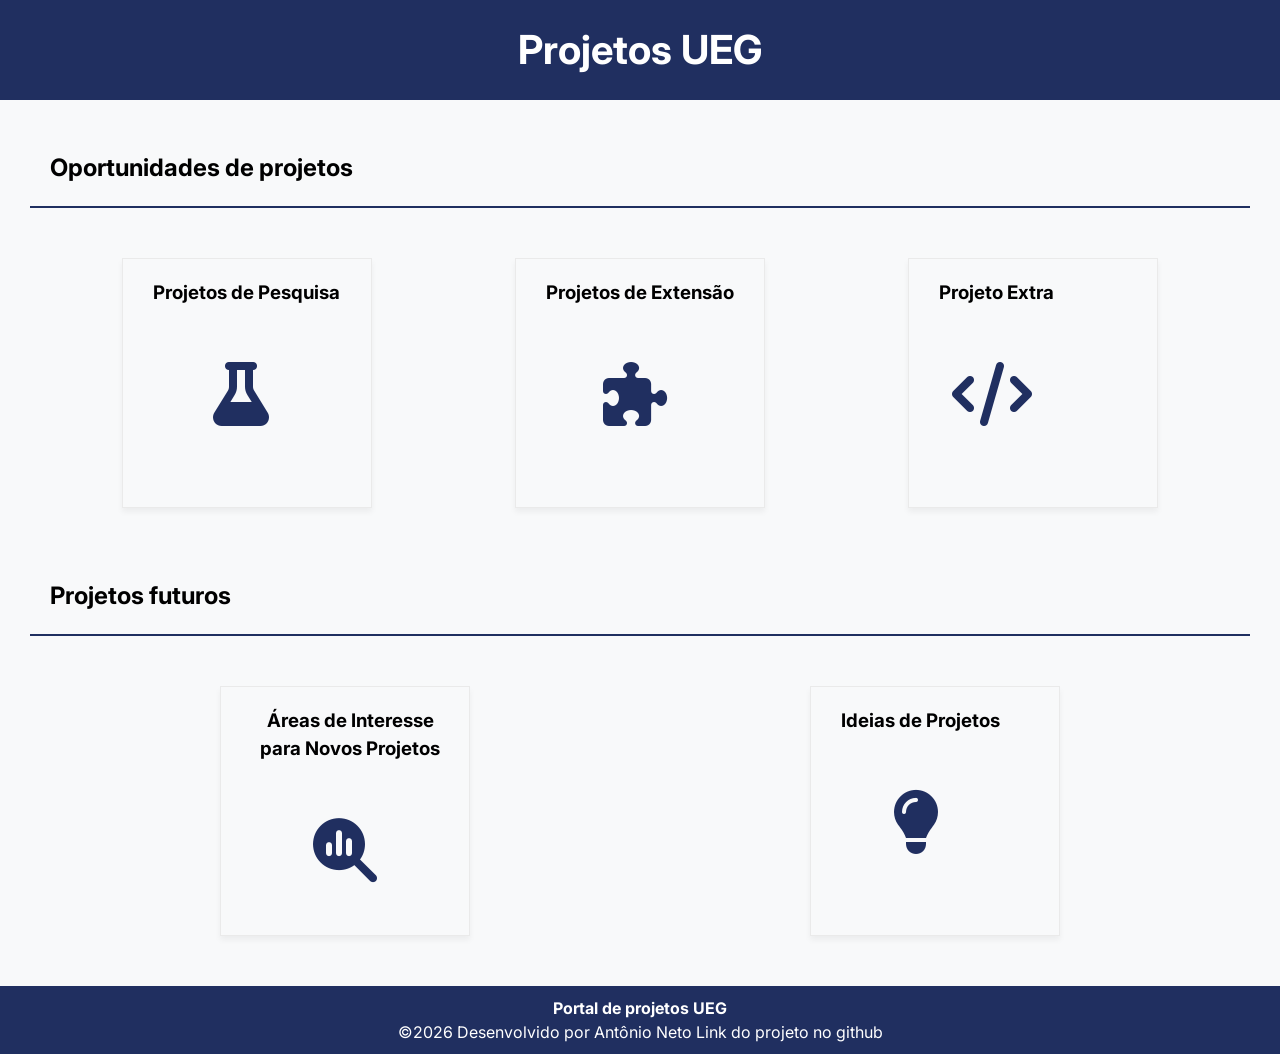
<file: index.html>
<!DOCTYPE html>
<html lang="pt-br">

<head>
    <meta charset="UTF-8">
    <meta name="viewport" content="width=device-width, initial-scale=1.0">
    <title>Portal projetos UEG UnU Itaberaí</title>
    <link rel="stylesheet" href="styles.css">
    <link href="https://fonts.googleapis.com/css2?family=Inter:wght@400;600;700&display=swap" rel="stylesheet">
    <link rel="stylesheet" href="https://cdnjs.cloudflare.com/ajax/libs/font-awesome/6.5.1/css/all.min.css">
</head>
<header>
    <div class="cabecalho">
        <h1> <a href="index.html"><span>Projetos UEG</span></a></h1>
    </div>
</header>

<body>
    <h2 class="subtitulo">Oportunidades de projetos</h2>
    <ul class="lista_de_projetos">
        <li class="projeto">
            <a href="./paginas/pagina1.html">
                <h3>Projetos de Pesquisa</h3>
                <i class="fa-solid fa-flask icone"></i>
            </a>
        </li>
        <li class="projeto">
            <a href="./paginas/pagina2.html">
                <h3>Projetos de Extensão</h3>
                <i class="fa-solid fa-puzzle-piece icone"></i>
            </a>
        </li>
        <li class="projeto">
            <a href="./paginas/pagina3.html">
                <h3>Projeto Extra </h3>
                <i class="fa-solid fa-code icone"></i>
            </a>
        </li>
    </ul>
    <h2 class="subtitulo">Projetos futuros</h2>
    <ul class="lista_de_projetos">
        <li class="projeto">
            <a href="paginas/pagina4.html">
                <h3>Áreas de Interesse para Novos Projetos
                </h3>
                <i class="fa-solid fa-magnifying-glass-chart icone"></i>
            </a>
        </li>
        <li class="projeto">
            <a href="paginas/pagina5.html">
                <h3>Ideias de Projetos</h3>
                <i class="fa-solid fa-lightbulb icone"></i>
            </a>
        </li>
    </ul>
</body>
<footer>
    <div class="rodape">
        <h4>Portal de projetos UEG</h4>
        <div>&copy;2026 Desenvolvido por Antônio Neto <a href="https://github.com/AntonioBMesquita/Projeto-Portal-UEG"
                target="_blank" rel="noopener"><span>Link do projeto no github</span></a>
        </div>
    </div>
</footer>

</html>
</file>
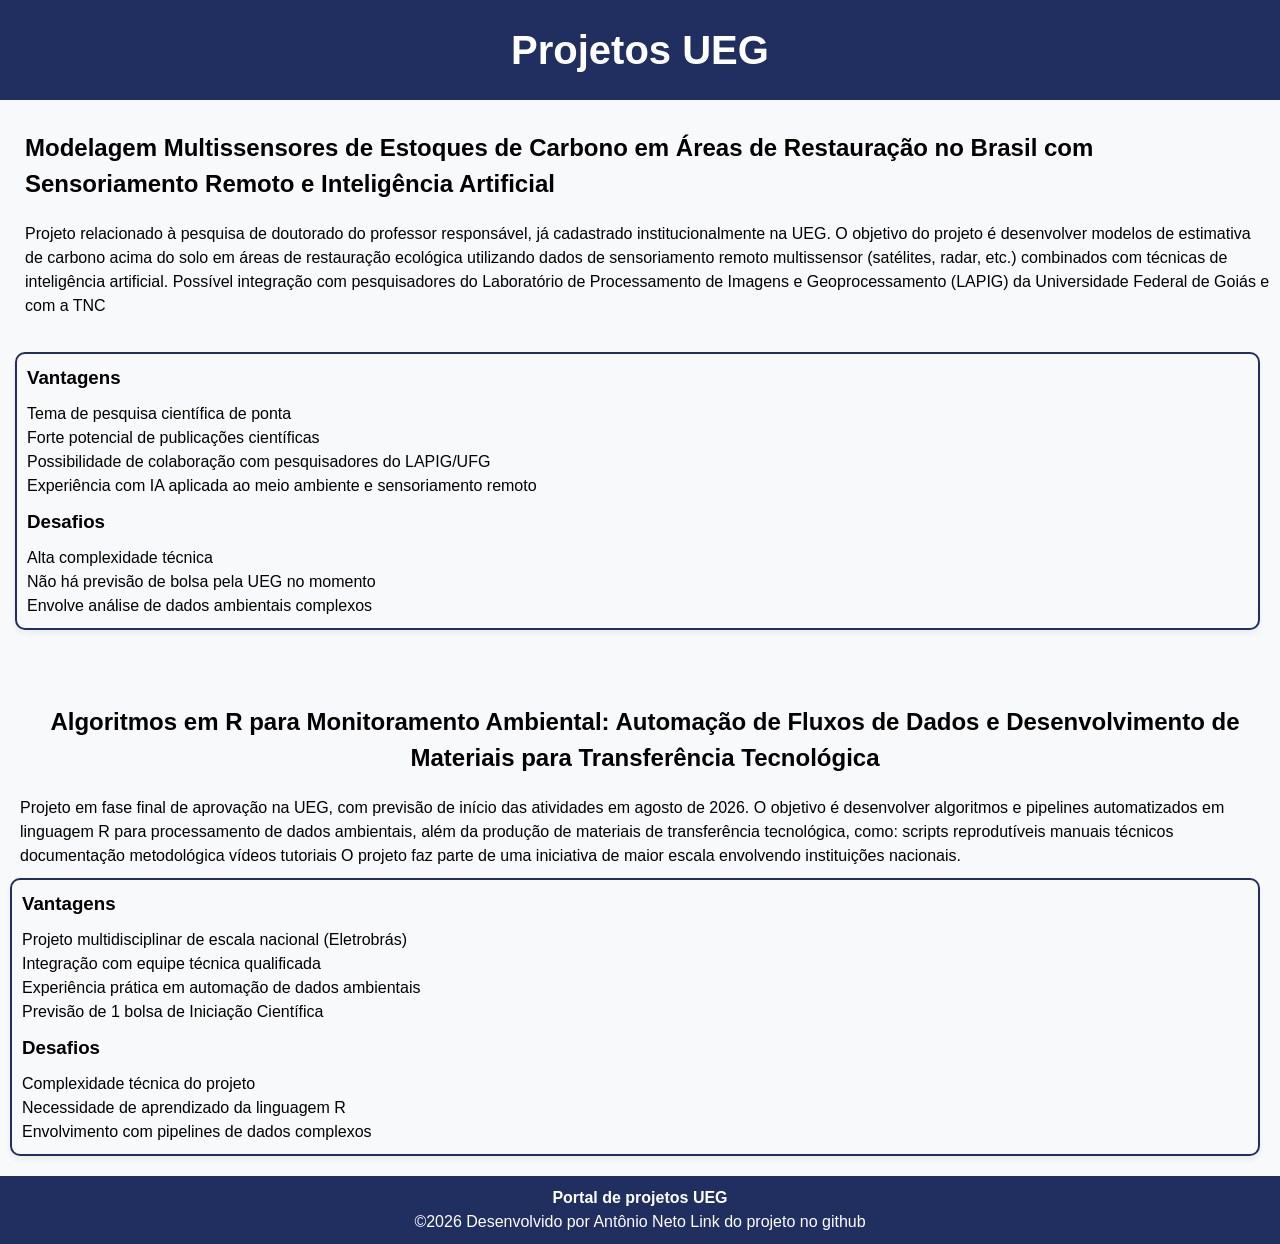
<file: paginas/pagina1.html>
<!DOCTYPE html>
<html lang="pt-br">

<head>
    <meta charset="UTF-8">
    <meta name="viewport" content="width=device-width, initial-scale=1.0">
    <title>Projetos de Pesquisa</title>
    <link rel="stylesheet" href="../styles.css">
    <link rel="stylesheet" href="../paginas.css">
</head>
<header class="cabecalho">
    <h1> <a href="../index.html"><span>Projetos UEG</span></a> </h1>
</header>

<body>
    <div class="projeto1">
        <h2>Modelagem Multissensores de Estoques de Carbono em Áreas de Restauração no Brasil com Sensoriamento Remoto e
            Inteligência Artificial</h2>
        <p class="conteudo"> Projeto relacionado à pesquisa de doutorado do professor responsável, já cadastrado
            institucionalmente na
            UEG.
            O objetivo do projeto é desenvolver modelos de estimativa de carbono acima do solo em áreas de restauração
            ecológica utilizando dados de sensoriamento remoto multissensor (satélites, radar, etc.) combinados com
            técnicas
            de inteligência artificial.
            Possível integração com pesquisadores do Laboratório de Processamento de Imagens e Geoprocessamento (LAPIG)
            da
            Universidade Federal de Goiás e com a TNC </p>
        <br>
        <div class="vantagens-desafios">
            <h3> Vantagens</h3>
            <ul class="vantagens">
                <li>Tema de pesquisa científica de ponta</li>
                <li>Forte potencial de publicações científicas</li>
                <li>Possibilidade de colaboração com pesquisadores do LAPIG/UFG</li>
                <li>Experiência com IA aplicada ao meio ambiente e sensoriamento remoto</li>
            </ul>

            <h3>Desafios</h3>
            <ul class="desafios">
                <li> Alta complexidade técnica</li>
                <li>Não há previsão de bolsa pela UEG no momento</li>
                <li>Envolve análise de dados ambientais complexos</li>
        </div>
        </ul>
    </div>
    <br>
    <div class="projeto2">
        <h2> Algoritmos em R para Monitoramento Ambiental: Automação de Fluxos de Dados e Desenvolvimento de Materiais
            para Transferência Tecnológica</h2>
        <p class="conteudo">Projeto em fase final de aprovação na UEG, com previsão de início das atividades em agosto
            de 2026.
            O objetivo é desenvolver algoritmos e pipelines automatizados em linguagem R para processamento de dados
            ambientais, além da produção de materiais de transferência tecnológica, como:
            scripts reprodutíveis
            manuais técnicos
            documentação metodológica
            vídeos tutoriais
            O projeto faz parte de uma iniciativa de maior escala envolvendo instituições nacionais.
        </p>
        <div class="vantagens-desafios">
            <h3>Vantagens</h3>
            <ul class="vantagens">
                <li>Projeto multidisciplinar de escala nacional (Eletrobrás)</li>
                <li>Integração com equipe técnica qualificada</li>
                <li>Experiência prática em automação de dados ambientais</li>
                <li>Previsão de 1 bolsa de Iniciação Científica</li>
            </ul>
            <h3>Desafios</h3>
            <ul class="desafios">
                <li>Complexidade técnica do projeto</li>
                <li>Necessidade de aprendizado da linguagem R</li>
                <li>Envolvimento com pipelines de dados complexos</li>
            </ul>
        </div>
    </div>
</body>
<footer>
    <div class="rodape">
        <h4>Portal de projetos UEG</h4>
        <div>&copy;2026 Desenvolvido por Antônio Neto <a href="https://github.com/AntonioBMesquita/Projeto-Portal-UEG"
                target="_blank" rel="noopener"><span>Link do projeto no github</span></a>
        </div>
    </div>
</footer>

</html>
</file>
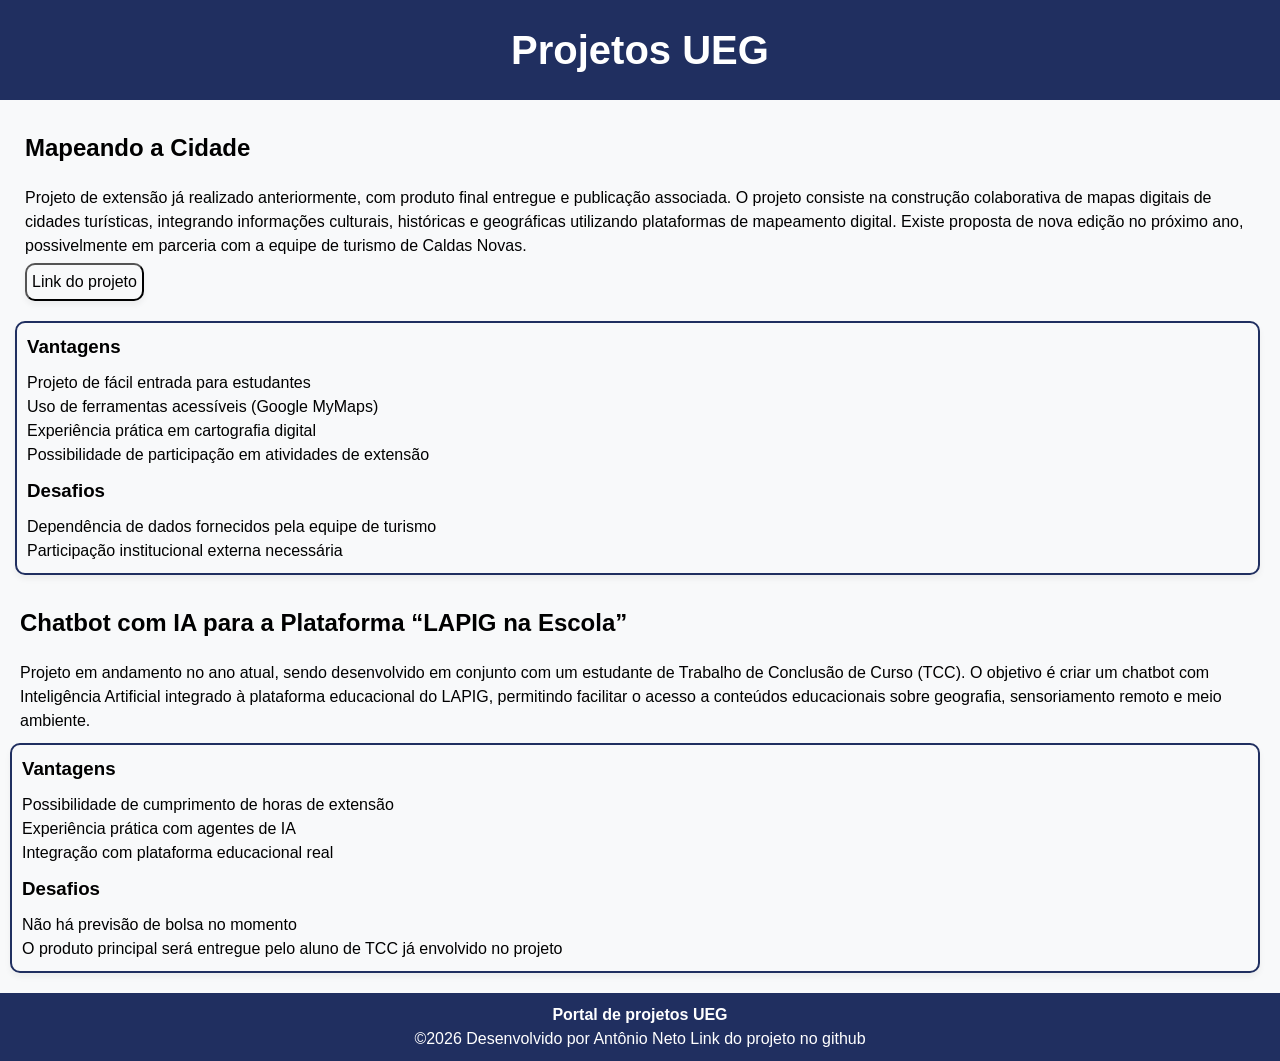
<file: paginas/pagina2.html>
<!DOCTYPE html>
<html lang="pt-br">

<head>
    <meta charset="UTF-8">
    <meta name="viewport" content="width=device-width, initial-scale=1.0">
    <title>Projetos de Pesquisa</title>
    <link rel="stylesheet" href="../styles.css">
    <link rel="stylesheet" href="../paginas.css">
</head>
<header class="cabecalho">
    <h1><a href="../index.html"><span>Projetos UEG</span></a></h1>
</header>

<body>
    <div class="projeto1">
        <h2>Mapeando a Cidade</h2>
        <p class="conteudo">Projeto de extensão já realizado anteriormente, com produto final entregue e publicação
            associada.
            O projeto consiste na construção colaborativa de mapas digitais de cidades turísticas, integrando
            informações
            culturais, históricas e geográficas utilizando plataformas de mapeamento digital.
            Existe proposta de nova edição no próximo ano, possivelmente em parceria com a equipe de turismo de Caldas
            Novas. <br>
            <a href="https://www.ueg.br/mapeando-a-cidade/" target="_blank" rel="noopener"><button class="botao">Link do
                    projeto</button></a>
        </p>
        <div class="vantagens-desafios">
            <h3>Vantagens</h3>
            <ul class="vantagens">
                <li>Projeto de fácil entrada para estudantes</li>
                <li>Uso de ferramentas acessíveis (Google MyMaps)</li>
                <li>Experiência prática em cartografia digital</li>
                <li> Possibilidade de participação em atividades de extensão</li>
            </ul>
            <h3>Desafios</h3>
            <ul class="desafios">
                <li>Dependência de dados fornecidos pela equipe de turismo</li>
                <li>Participação institucional externa necessária</li>
            </ul>
        </div>
    </div>
    <div class="projeto2">
        <h2> Chatbot com IA para a Plataforma “LAPIG na Escola”</h2>
        <p class="conteudo">Projeto em andamento no ano atual, sendo desenvolvido em conjunto com um estudante de
            Trabalho de Conclusão
            de
            Curso
            (TCC).
            O objetivo é criar um chatbot com Inteligência Artificial integrado à plataforma educacional do LAPIG,
            permitindo
            facilitar o acesso a conteúdos educacionais sobre geografia, sensoriamento remoto e meio ambiente.</p>
        <div class="vantagens-desafios">
            <h3>Vantagens</h3>
            <ul class="vantagens">
                <li>Possibilidade de cumprimento de horas de extensão</li>
                <li>Experiência prática com agentes de IA</li>
                <li>Integração com plataforma educacional real</li>
            </ul>
            <h3>Desafios</h3>
            <ul class="desafios">
                <li> Não há previsão de bolsa no momento</li>
                <li>O produto principal será entregue pelo aluno de TCC já envolvido no projeto</li>
            </ul>
        </div>
    </div>
</body>
<footer>
    <div class="rodape">
        <h4>Portal de projetos UEG</h4>
        <div>&copy;2026 Desenvolvido por Antônio Neto <a href="https://github.com/AntonioBMesquita/Projeto-Portal-UEG"
                target="_blank" rel="noopener"><span>Link do projeto no github</span></a>
        </div>
    </div>
</footer>

</html>
</file>
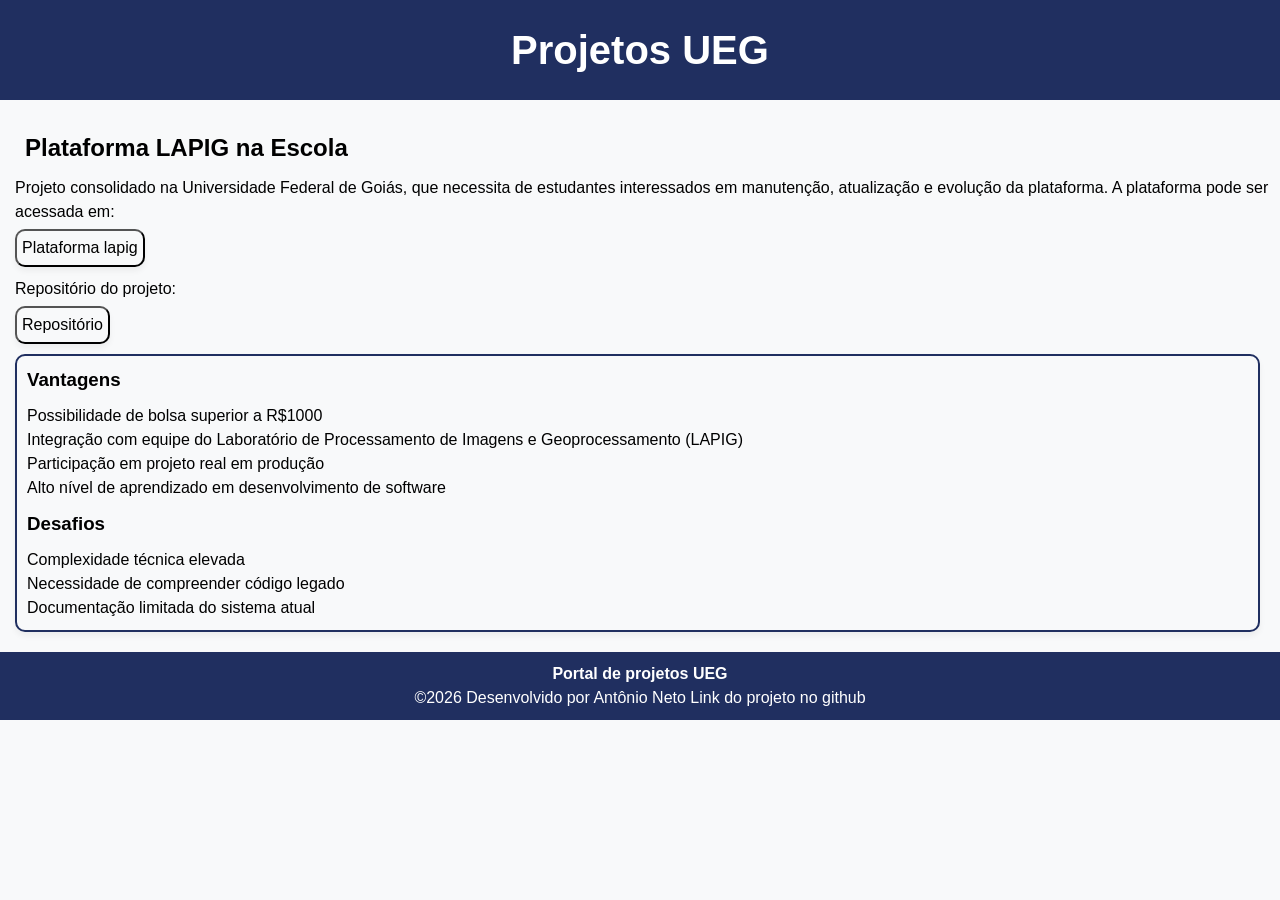
<file: paginas/pagina3.html>
<!DOCTYPE html>
<html lang="pt-br">

<head>
    <meta charset="UTF-8">
    <meta name="viewport" content="width=device-width, initial-scale=1.0">
    <title>Projetos de Pesquisa</title>
    <link rel="stylesheet" href="../styles.css">
    <link rel="stylesheet" href="../paginas.css">
</head>
<header class="cabecalho">
    <h1><a href="../index.html"><span>Projetos UEG</span></a></h1>
</header>

<body>
    <div class="projeto1">
        <h2>Plataforma LAPIG na Escola</h2>
        Projeto consolidado na Universidade Federal de Goiás, que necessita de estudantes interessados em manutenção,
        atualização e evolução da plataforma.
        A plataforma pode ser acessada em:
        <a href="https://escola.lapig.iesa.ufg.br/"><button class="botao">Plataforma lapig</button></a>
        Repositório do projeto: <a href="https://github.com/lapig-ufg/LapigEscola"> <button
                class="botao">Repositório</button></a>

        <div class="vantagens-desafios">
            <h3>Vantagens</h3>
            <ul class="vantagens">
                <li>Possibilidade de bolsa superior a R$1000</li>
                <li>Integração com equipe do Laboratório de Processamento de Imagens e Geoprocessamento (LAPIG)</li>
                <li>Participação em projeto real em produção</li>
                <li>Alto nível de aprendizado em desenvolvimento de software</li>
            </ul>
            <h3>Desafios</h3>
            <ul class="desafios">
                <li>Complexidade técnica elevada</li>
                <li>Necessidade de compreender código legado</li>
                <li>Documentação limitada do sistema atual</li>
            </ul>
        </div>
    </div>
</body>
<footer>
    <div class="rodape">
        <h4>Portal de projetos UEG</h4>
        <div>&copy;2026 Desenvolvido por Antônio Neto <a href="https://github.com/AntonioBMesquita/Projeto-Portal-UEG"
                target="_blank" rel="noopener"><span>Link do projeto no github</span></a>
        </div>
    </div>
</footer>

</html>
</file>
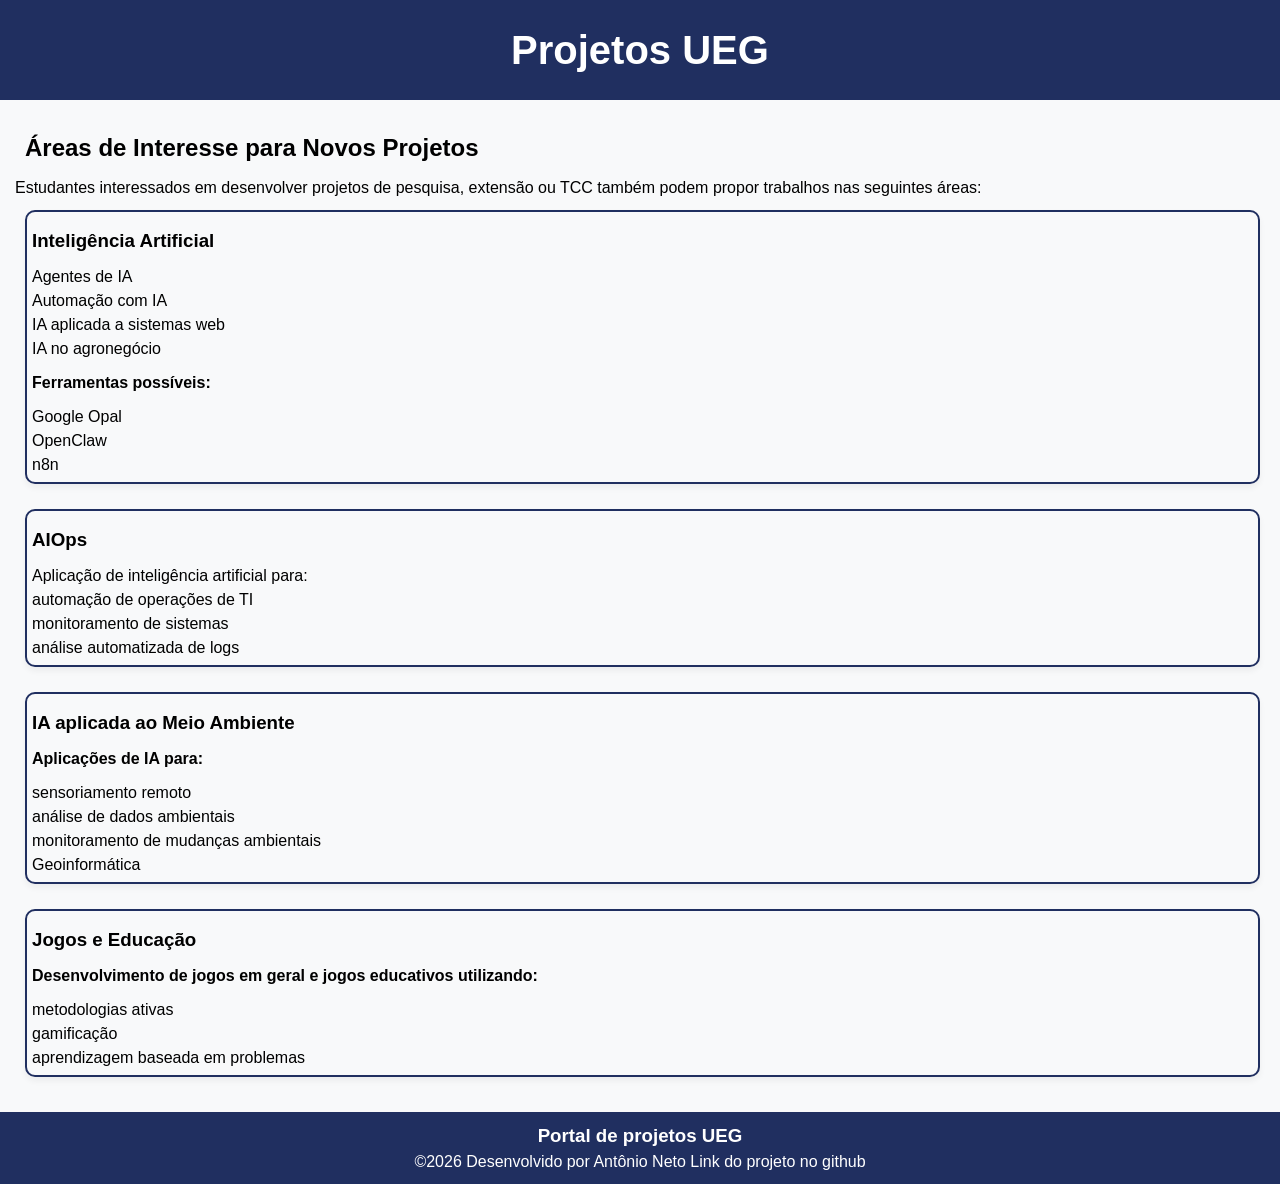
<file: paginas/pagina4.html>
<!DOCTYPE html>
<html lang="pt-br">

<head>
    <meta charset="UTF-8">
    <meta name="viewport" content="width=device-width, initial-scale=1.0">
    <title>Projetos de Pesquisa</title>
    <link rel="stylesheet" href="../styles.css">
    <link rel="stylesheet" href="../paginas.css">
</head>
<header class="cabecalho">
    <h1><a href="../index.html"><span>Projetos UEG</span></a></h1>
</header>

<body>
    <div class="projeto1">
        <h2>Áreas de Interesse para Novos Projetos</h2>
        <p></p>Estudantes interessados em desenvolver projetos de pesquisa, extensão ou TCC também podem propor
        trabalhos nas
        seguintes áreas:</p>
        <div class="conteudos">
            <h3>Inteligência Artificial</h3>
            <ul>
                <li>Agentes de IA</li>
                <li>Automação com IA</li>
                <li>IA aplicada a sistemas web</li>
                <li>IA no agronegócio</li>
            </ul>
            <h4>Ferramentas possíveis:</h4>
            <ul>
                <li>Google Opal</li>
                <li>OpenClaw</li>
                <li>n8n</li>
            </ul>
        </div>
        <div class="conteudos">
            <h3>AIOps</h3>
            Aplicação de inteligência artificial para:
            <ul>
                <li>automação de operações de TI</li>
                <li>monitoramento de sistemas</li>
                <li>análise automatizada de logs</li>
            </ul>
        </div>
        <div class="conteudos">
            <h3>IA aplicada ao Meio Ambiente</h3>
            <h4>Aplicações de IA para:</h4>
            <ul>
                <li>sensoriamento remoto</li>
                <li>análise de dados ambientais</li>
                <li>monitoramento de mudanças ambientais</li>
                <li>Geoinformática</li>
            </ul>
        </div>
        <div class="conteudos">
            <h3>Jogos e Educação</h3>
            <h4>Desenvolvimento de jogos em geral e jogos educativos utilizando:</h4>
            <ul>
                <li>metodologias ativas</li>
                <li>gamificação</li>
                <li>aprendizagem baseada em problemas</li>
        </div>
        </ul>
    </div>
</body>
<footer>
    <div class="rodape">
        <h3>Portal de projetos UEG</h3>
        <div>&copy;2026 Desenvolvido por Antônio Neto <a href="https://github.com/AntonioBMesquita/Projeto-Portal-UEG"
                target="_blank" rel="noopener"><span>Link do projeto no github</span></a>
        </div>
    </div>
</footer>

</html>
</file>
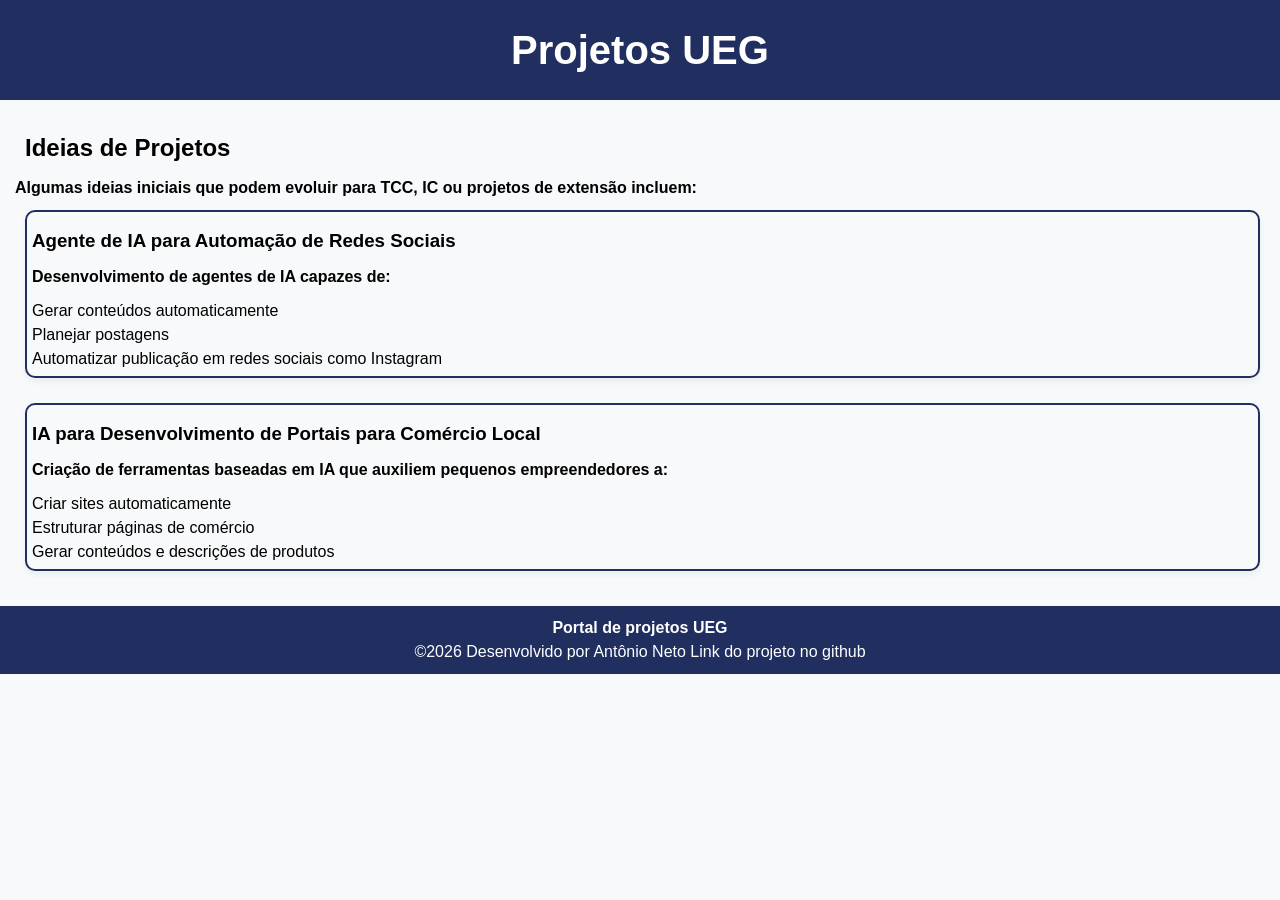
<file: paginas/pagina5.html>
<!DOCTYPE html>
<html lang="pt-br">

<head>
    <meta charset="UTF-8">
    <meta name="viewport" content="width=device-width, initial-scale=1.0">
    <title>Projetos de Pesquisa</title>
    <link rel="stylesheet" href="../styles.css">
    <link rel="stylesheet" href="../paginas.css">
</head>
<header class="cabecalho">
    <h1><a href="../index.html"><span>Projetos UEG</span></a></h1>
</header>

<body>
    <div class="projeto1">
        <h2>Ideias de Projetos</h2>
        <h4>Algumas ideias iniciais que podem evoluir para TCC, IC ou projetos de extensão incluem:</h4>
        <div class="conteudos">
            <h3> Agente de IA para Automação de Redes Sociais </h3>
            <h4>Desenvolvimento de agentes de IA capazes de:</h4>
            <ul>
                <li>Gerar conteúdos automaticamente</li>
                <li>Planejar postagens</li>
                <li>Automatizar publicação em redes sociais como Instagram</li>
            </ul>
        </div>
        <div class="conteudos">
            <h3>IA para Desenvolvimento de Portais para Comércio Local</h3>

            <h4>Criação de ferramentas baseadas em IA que auxiliem pequenos empreendedores a:</h4>
            <ul>
                <li>Criar sites automaticamente</li>
                <li>Estruturar páginas de comércio</li>
                <li>Gerar conteúdos e descrições de produtos</li>
            </ul>
        </div>
    </div>

</body>
<footer>
    <div class="rodape">
        <h4>Portal de projetos UEG</h4>
        <div>&copy;2026 Desenvolvido por Antônio Neto <a href="https://github.com/AntonioBMesquita/Projeto-Portal-UEG"
                target="_blank" rel="noopener"><span>Link do projeto no github</span></a>
        </div>
    </div>
    </div>
</footer>

</html>
</file>
<file: styles.css>
/* 1. Reset básico de margens e box-sizing */
*,
*::before,
*::after {
  margin: 0;
  padding: 0;
  box-sizing: border-box;
}

/* 2. Melhora a renderização das fontes e altura da linha */
body {
  line-height: 1.5;
  -webkit-font-smoothing: antialiased;
  font-family: "Inter", sans-serif; /* Ou a fonte que você preferir */
  background-color: #f8f9fa;
}

/* 3. Imagens responsivas (evita que elas "quebrem" o layout) */
img,
picture,
video,
canvas,
svg {
  display: block;
  max-width: 100%;
}

/* 4. Remove estilos padrão de listas (comum em menus de portais) */
ul,
ol {
  list-style: none;
}

/* 6. Facilita o trabalho com formulários */
input,
button,
textarea,
select {
  font: inherit;
}

/* 7. Garante que o corpo ocupe a altura toda da tela se necessário */
html,
body {
  height: 100%;
}

.cabecalho {
  display: flex;
  flex-direction: column;
  text-align: center;
  color: #ffff;
  background-color: #202f60;
  padding: 20px;
  font-family: "Inter", sans-serif;
  font-size: 20px;
}

.subtitulo {
  display: flex;
  flex-direction: column;
  text-align: left;
  margin: 30px;
  padding: 20px;
  border-bottom: 2px solid #202f60;
}
.lista_de_projetos {
  display: flex;
  justify-content: space-around;
  flex-direction: row;
  text-align: center;
  margin: 50px;
}

.projeto {
  border: 1px solid #eaeaea;
  display: flex;
  width: 250px;
  height: 250px;
  transition: transform 0.3s ease;
  padding: 20px;
  box-shadow: 0 4px 6px rgba(0, 0, 0, 0.05);
}
.projeto:hover {
  transform: scale(1.2);
  text-decoration: underline;
}
.projeto:hover .icone {
  transform: scale(1.2);
  transition: transform 0.3s ease;
}

a {
  text-decoration: none;
  color: #000;
}
.lista_de_projetos h3 {
  text-align: center;
  margin-left: 10px;
  margin-bottom: 15px;
}

.icone {
  display: block;
  text-align: center;
  font-size: 4rem;
  margin-bottom: 20px;
  color: #202f60;
  margin-top: 40px;
}
.rodape {
  display: flex;
  flex-direction: column;
  text-align: center;
  background-color: #202f60;
  color: #ffff;
  padding: 10px;
  font-family: "Inter", sans-serif;
}
span {
  color: #ffff;
}
</file>
<file: paginas.css>
body {
  background-color: #f8f9fa;
}
.projeto1 {
  display: flex;
  flex-direction: column;
  margin: 20px 0px 20px 15px;
  justify-content: space-around;
}

.projeto1 h2 {
  display: flex;
  padding: 10px;
}

.projeto2 {
  display: flex;
  flex-direction: column;
  margin: 20px 0px 20px 10px;
}
.projeto2 h2 {
  display: flex;
  text-align: center;
  padding: 10px;
}
.conteudo {
  padding: 10px;
}
.vantagens-desafios {
  border: 2px solid #202f60;
  padding: 10px;
  border-radius: 10px;
  margin-right: 20px;
  box-shadow: 0 4px 6px rgba(0, 0, 0, 0.05);
}
.vantagens-desafios h3 {
  margin-bottom: 10px;
}
.vantagens {
  margin-bottom: 10px;
}

.botao {
  padding: 5px;
  border-radius: 10px;
  cursor: pointer;
  background-color: #f8f9fa;
  margin-bottom: 10px;
  margin-top: 5px;
  box-shadow: 0 4px 6px rgba(0, 0, 0, 0.05);
}

.botao:hover {
  background-color: #202f60;
  color: #fff;
}

.ideias {
  padding: 10px;
  margin: 10px;
}

.ideias h4 {
  margin-bottom: 10px;
}

.ideias h3 {
  margin-top: 10px;
}

.conteudos {
  border: 2px solid #202f60;
  padding: 10px;
  border-radius: 10px;
  margin-right: 20px;
  box-shadow: 0 4px 6px rgba(0, 0, 0, 0.05);
  padding: 5px;
  margin-top: 10px;
  margin-bottom: 15px;
  padding: 5px;
  margin-left: 10px;
}

.conteudos h3 {
  margin-top: 10px;
  margin-bottom: 10px;
}

.conteudos h4 {
  margin-top: 10px;
  margin-bottom: 10px;
}
</file>
